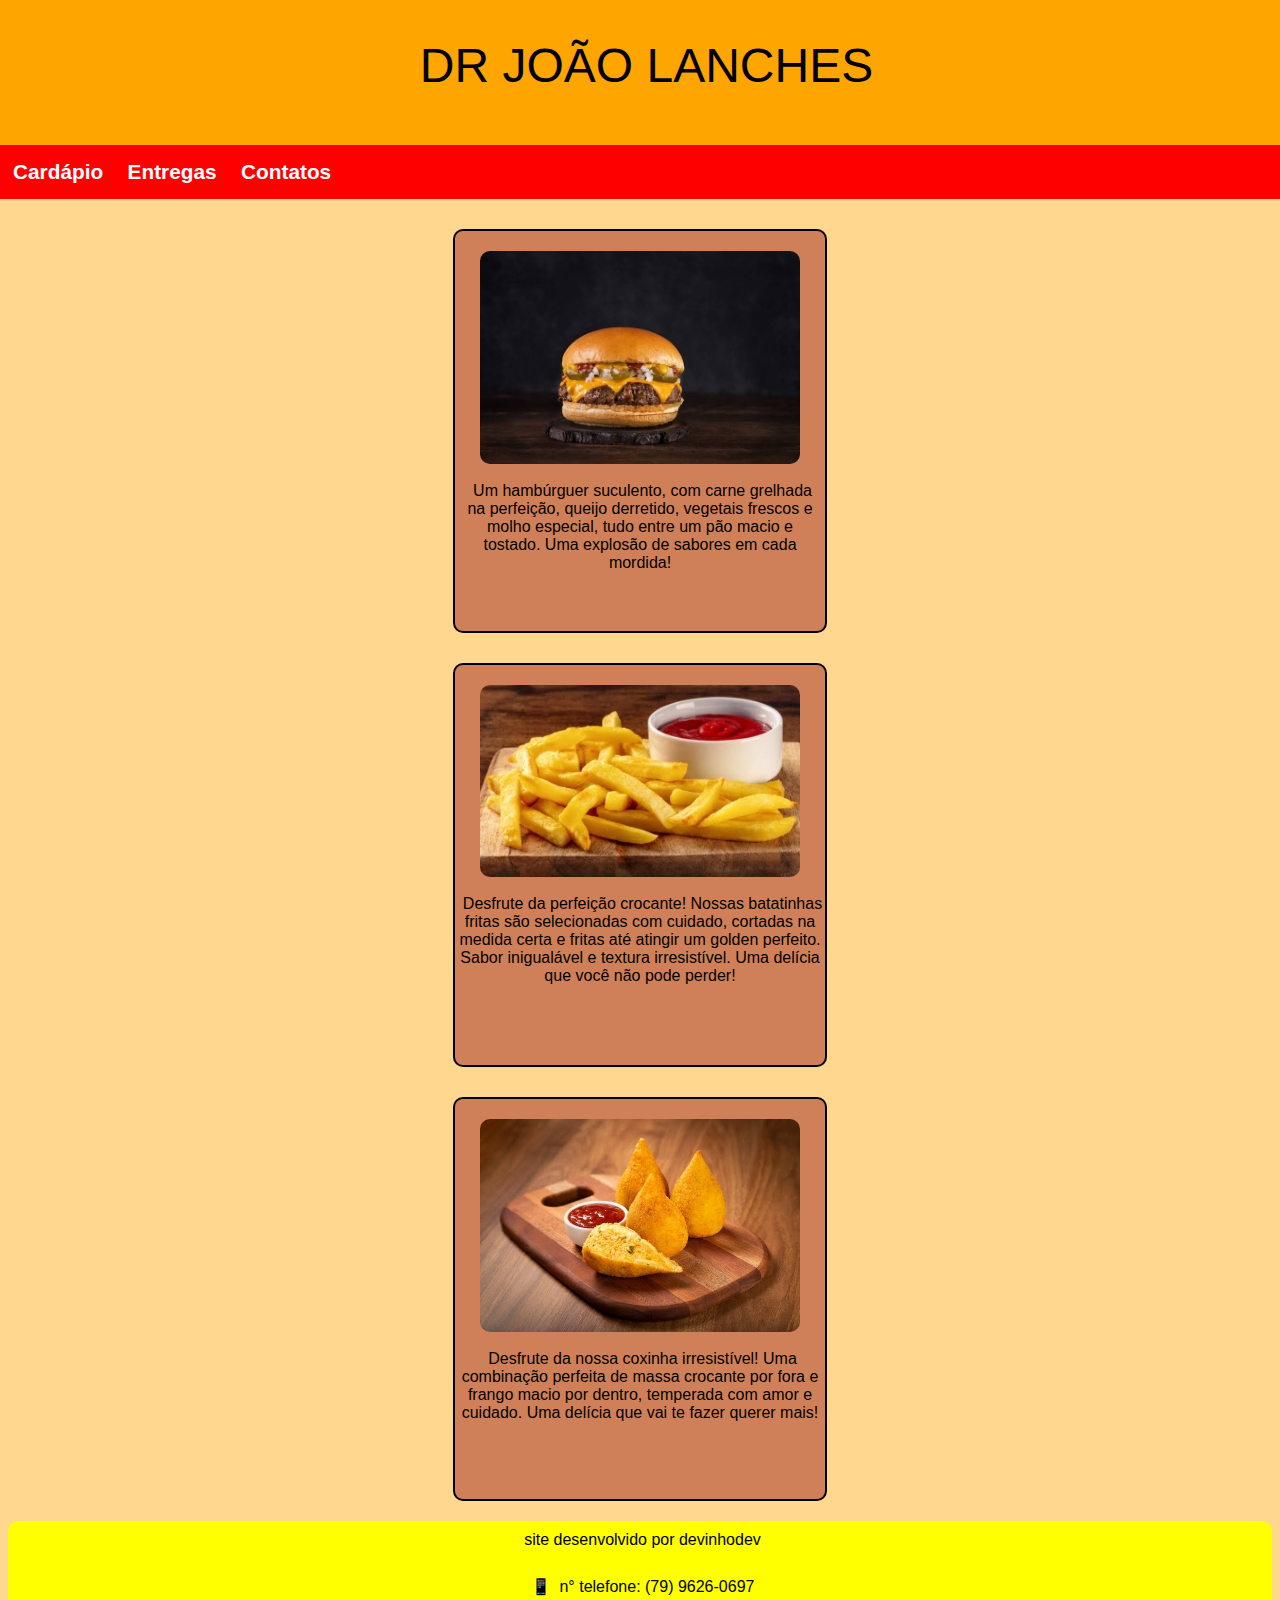
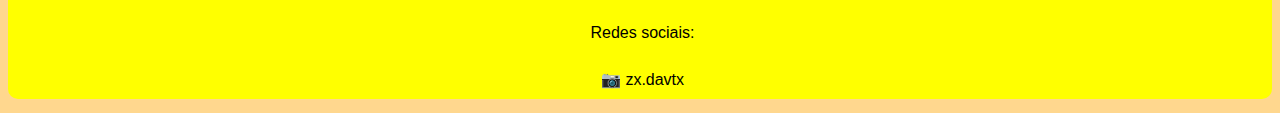
<file: index.html>
<!DOCTYPE html>
<html>

<head>
  <meta charset="UTF-8">
  <meta name="viewport" content="width=device-width, initial-scale=1">
  <title>IFOOD DR JOÃO </title>
  <link rel="stylesheet" href="estilo/style.css" type="text/css" media="all" />
  <link rel="shortcut icon" href="imagens/icone.jpg" type="image/x-icon" />




</head>

<body>
   <header>
     <h1> DR JOÃO LANCHES</h1>



     
   </header>
  <nav>
    <a href="#">Cardápio</a>
    <a href="#">Entregas</a>
    <a href="#">Contatos</a>
  </nav>
  <main>
    <article>
      <div class="block">
        <img src="imagens/burger.jpg" alt="burger-supreme">
        <p>Um hambúrguer suculento, com carne grelhada na perfeição, queijo derretido, vegetais frescos e molho especial, tudo entre um pão macio e tostado. Uma explosão de sabores em cada mordida!</p>
      </div>
      
      <div class="block">
        <img src="imagens/batata.jpg" alt="batatinha-frita" />
        <p>
        Desfrute da perfeição crocante! Nossas batatinhas fritas são selecionadas com cuidado, cortadas na medida certa e fritas até atingir um golden perfeito. Sabor inigualável e textura irresistível. Uma delícia que você não pode perder!
        </p>
      </div>
     <div class="block">
       <img src="imagens/coxinha.jpg" alt="coxinha-jpg" />
        <p>
          Desfrute da nossa coxinha irresistível! Uma combinação perfeita de massa crocante por fora e frango macio por dentro, temperada com amor e cuidado. Uma delícia que vai te fazer querer mais!
        </p>
     </div>
    </article>
  </main>
<footer >
  <p>
    site desenvolvido por devinhodev
    
  </p>
  <p id='custom'>
    n° telefone: (79) 9626-0697
  </p>

  <p>Redes sociais:</p>
  
  <p id="custom2"><a href="https://www.instagram.com/zx.davtx?igsh=NGxxa3J4bTN4cHI1" target='_blank' >zx.davtx</a></p>
</footer>

</body>
  


</html>
</file>
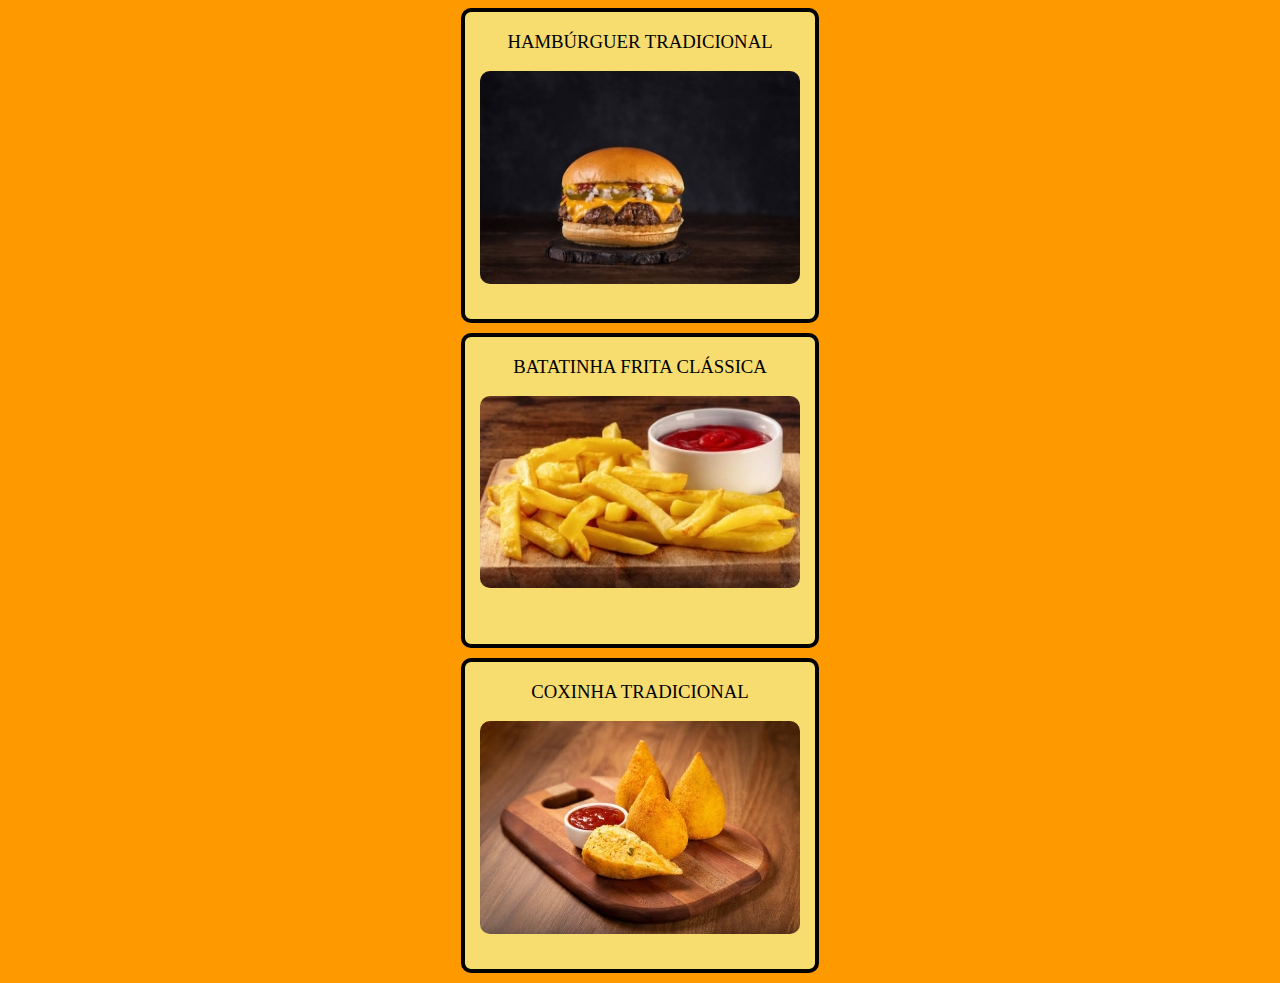
<file: cardapio.html>
<!DOCTYPE html>
<html lang="pt-br">
<head>
    <meta charset="UTF-8">
    <meta name="viewport" content="width=device-width, initial-scale=1.0">
    <title>Cardápio</title>
   <link rel="stylesheet" href="cardapio-estilo/style.css">

</head>
<body>
    <div class="geral" id="p1">
        <h3>HAMBÚRGUER TRADICIONAL</h3>
        <img src="imagens/burguer.jpg" alt="produto1-burguer">
        <P id="v1"><small>R$</small><span>20,00</span></P>
    </div>
    
    <div class="geral" id="p2">
        <h3>BATATINHA FRITA CLÁSSICA</h3>
        <img src="imagens/batata.jpg" alt="produto2-batata">
        <P id="v2"><small>R$</small><span>12,50</span></P>
    </div>
    <div class="geral" id="p3">
        <h3>COXINHA TRADICIONAL</h3>
        <img src="imagens/coxinha.jpg" alt="produto3-coxinha">
        <P id="v3"><small>R$</small><span>10,00</span></P>
    </div>
</body>
</html>
</file>
<file: estilo/style.css>
@charset "UTF-8";
body{

  background-color: #FFD78E;
  font-family: var(--font-destaque);
  
  
  
}


:root{
  --font-destaque:sans-serif;
  --cor01:orange;

}


header{
  background-color: var(--cor01);
  margin:-22px -28px 0px -15px ;
  text-align: center;
  padding: 20px;
  
  
}
header >h1{
  text-shadow: 3px 2px 1px orange;
  font-size: 3em;
  font-weight: normal ;
  
}
nav{
  background-color: red;
  margin:0px -28px 0px -20px;
  padding: 15px ;
  
  
}
nav > a{
 padding: 10px;
 text-decoration: none;
 color:white;
 font-weight: bold;
 font-size: 1.3em;
 transition-duration: .5s;
}
nav>a:hover{
  background-color:#FFD78E;
  color:black;
  border-radius: 10px;
}
main img{
  margin:auto;
  display:block;
  border-radius:10px;
  margin-top:20px; 
  
}  
 p{
  text-align: center;
  font-weight: normal;
  font-size:1em;
  margin:8px -8px 0px -8px ;
  text-indent:5px;
  padding-bottom:8px;
  padding: 10px;
  
}
footer{
  background-color:yellow;
  margin: auto;
  border-radius: 10px;
  margin-top: 20px;
  
}
footer>p{
  text-align: center;
  
  
}
#custom::before{
  content: '\1F4F1''\00A0';
}
a{
 text-decoration:none;
 color:black;
}
#custom2::before{
  content:'\1F4F7''\00A0';
}
div.block{
  margin: auto;
  height: 400px;
  border: 2px solid black;
  border-radius: 10px;
  width: 370px;
  background-color: rgba(150, 22, 22, 0.452);
  margin-top: 30px;
 
}
div.centro{
   background-color: bisque;
   margin: auto;
   text-align: center;
   margin-top: 14px;
   border: 3px solid black;
   border-radius: 10px;
   padding: 10px;
   height:400px ;
   width: auto;
   position: relative;
}
div.centro>iframe{
  border-radius: 10px;
  position: absolute;
  top: 5% ;
  left: 5%;
  width: 90% ;
  height:  90%;
}


h3{
  text-align: center;
  
}
</file>
<file: cardapio-estilo/style.css>
@charset "UTF-8";
body{
   background-color: #FF9900;
}
div.geral{
   border: 4px solid black;
   height: 307px;
   width: 350px;
   
   margin: auto;
   border-radius: 10px;
   background-color:#F7DC6F;
   margin-bottom: 10px;
}


img{ 
display: block; 
margin: auto;
margin-top: 10px;
border-radius: 10px;
}
h3{
  text-align: center;  
  font-weight: normal;
}
p{
 text-align: center;
 margin-top: 30px;
 margin: auto;
 padding-top: 4.5px;

}
small{
    font-size: 1.3em;
    
}
span{
    font-size: 2em;
}
div>#v1{
    display: none;
}
div>#v2{
    display: none;
}
div>#v3{
    display: none;
}

div:hover>#v1{
    display: block;
}
div:hover>#v2{
    display: block;
}
div:hover>#v3{
    display: block;
}
</file>
